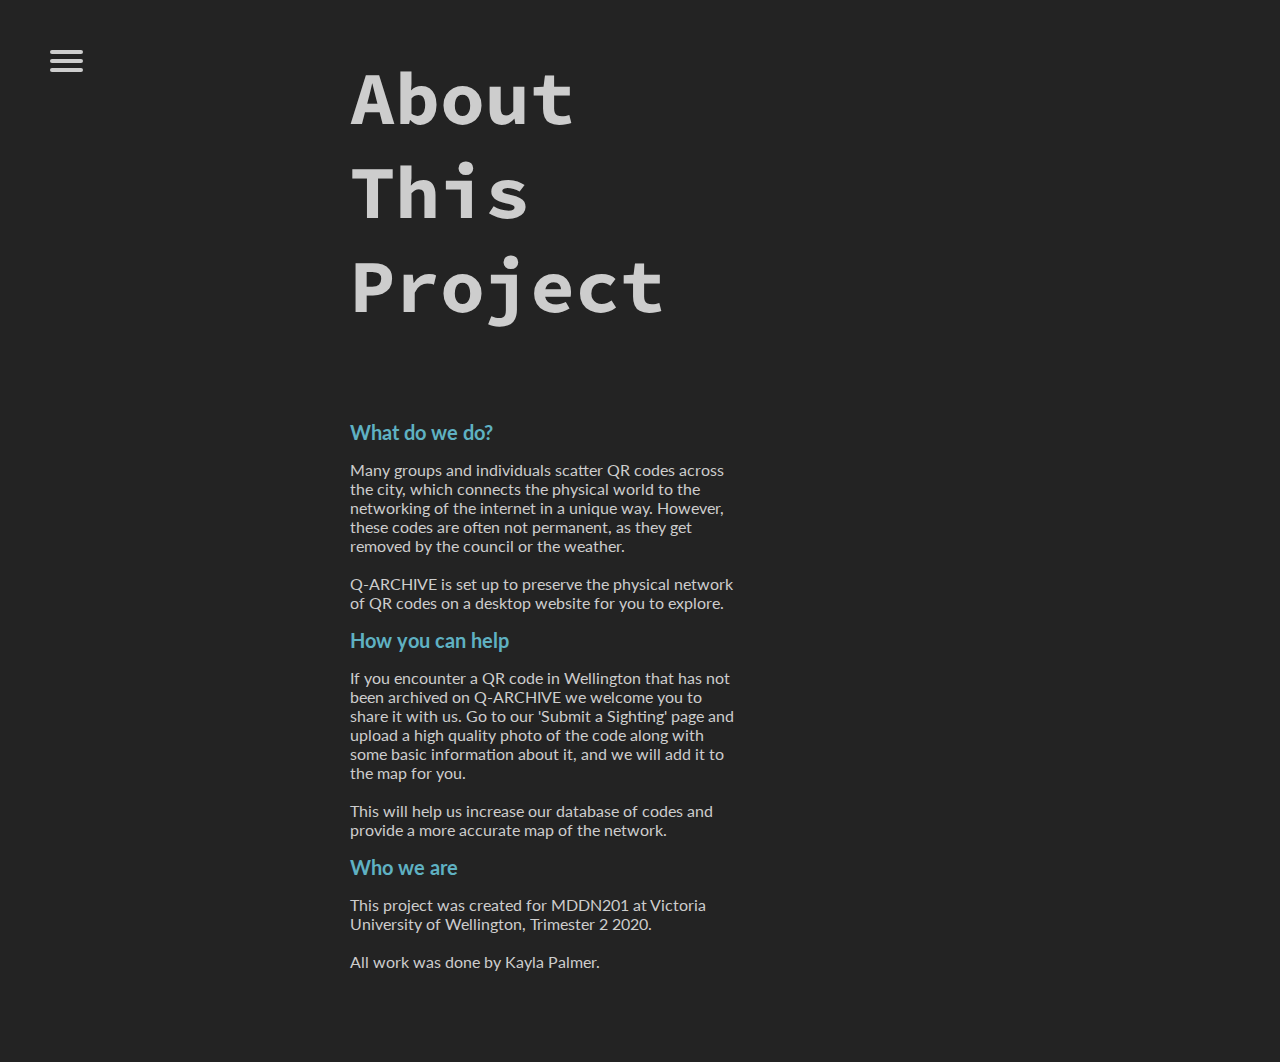
<file: aboutus.html>
<!DOCTYPE HTML>

<html>

<body>

	<head>
		<meta http-equiv="Content-Type" content="text/html; charset=UTF-8" />
		<title>ABOUT US</title>
		<link rel="stylesheet" type="text/css" href="css/style.css">
		<link href='https://fonts.googleapis.com/css?family=Source Code Pro' rel='stylesheet'>
		<link href="https://fonts.googleapis.com/css2?family=Lato&display=swap" rel="stylesheet">
	</head>

	<section id="content">

		<section id="navbar">
			<!--    Made by Erik Terwan    -->
			<!--   24th of November 2015   -->
			<!--        MIT License        -->
			<nav role="navigation">
				<div id="menuToggle">
					<input type="checkbox" />

					<span></span>
					<span></span>
					<span></span>

					<ul id="menu">
						<a href="index.html">
							<li>Home</li>
						</a>
						<a href="aboutus.html">
							<li>About This Project</li>
						</a>
						<a href="form.html">
							<li>Submit a Sighting</li>
						</a>
					</ul>
				</div>
			</nav>
		</section>

		<section id="contentright">

			<header>
				<p id="aboutUs">About<br>This<br>Project</p>
			</header>

			<section id="aboutUsContent">
				<section id="whatWeDo">
					<h1>What do we do?</h1>
					<p>Many groups and individuals scatter QR codes across the city, which connects the physical world to the networking of the internet in a unique way. However, these
						codes are often not permanent, as they get removed by the council or the weather.<br><br>
						Q-ARCHIVE is set up to preserve the physical network of QR codes on a desktop website for you to explore. </p>
				</section>
				<h1>How you can help</h1>
				<p>If you encounter a QR code in Wellington that has not been archived on Q-ARCHIVE we welcome you to share it with us. Go to our 'Submit a Sighting' page
					and upload a high quality photo of the code along with some basic information about it, and we will add it to the map for you. <br><br>
					This will help us increase our database of codes and provide a more accurate map of the network.
				</p>
				<h1>Who we are</h1>
				<p>This project was created for MDDN201 at Victoria University of Wellington, Trimester 2 2020. <br><br>All work was done by Kayla Palmer.
				</p>


			</section>

		</section>



	</section>
</body>

</html>
</file>
<file: css/style.css>
* {
  box-sizing: border-box;
  /* This makes the widths of elements more consistent
		Full details here https://css-tricks.com/box-sizing/ */
}

body {
  margin: 0px;
  /* Often browsers have a 5px margin by deafult*/
  font-family: 'Lato';
  background: rgb(17, 19, 19);
  background: linear-gradient(27deg, rgba(17, 19, 19, 1) 0%, rgba(194, 188, 177, 1) 100%);
  color: #FFF2EB;
  overscroll-behavior-y: none;
}

table {
  width: 60%;
}

header {
  padding-bottom: 75px;
  font-size: 19px;
}
fieldset {
border: 0px;
}
form h2 {
  font-weight: lighter;
}

#aboutUs {
  font-size: 75px;
  font-weight: bolder;
  font-family: 'Source Code Pro';
  margin-top: 0px;
  margin-bottom: 0px;
  padding-top: 50px
}

#aboutUsContent {
  width: 30vw;
  padding-bottom: 75px;
}

#aboutUsContent h1 {
  font-size: 20px;
  color: #5fb1c2;
}

#mapsect {
  height: 53vh;
  width: 75vw;
}

#navbar {
  display: block;
  float: left;
}

#contentright {
  margin-left: 350px;
}

#map {
  height: 100%;
  width: 100%;
}

header img {
  padding-top: 100px;
  width: 30vw;
}

#submitimg{


	width:100vw;
	background-color: #1f1f1f;

}
#submitimg img {
	width:700px;
}
#aligned{
	width: 300px;

}

#labelid{
	width:450px;
	text-align: right;
	display: block;
	float: left;
	padding-right: 10px;
}


#submitimg img{
	margin-left: auto;
	margin-right: auto;
	display: block;
	padding-top: 10px;
	padding-bottom:20px;

}
.row{
	margin-bottom: 40px
}
#firstHeading {
  text-align: center;
  margin-top: 0px;
  margin-bottom: 10px;
}

#firstHeading a {
  color: #DB37C3;
  transition: 0.3s;
  text-decoration: none;
}

#firstHeading a:hover {
  color: black;
  transition: 1s;
}

b {
  color: #404040;
}

#bodyInfo {
  color: #525252;
}

#attrib {
  position: absolute;
  bottom: 0;
  color: #B2D0D6;
}
#formdiv{
	margin-left: auto;
	margin-right: auto;
	display: block;
}
.formclass{
	padding-top: 90px;
}
#imgLeft {
  width: 40%;
  float: left;
}

#imgLeft img {
  max-width: 100%;
  padding: 0px 16px 0px 8px;
}

#content {
  position: relative;
}

#bodyContent {
  height: 195px;
}


/*
 * Made by Erik Terwan
 * 24th of November 2015
 * MIT License
 *
 *
 * If you are thinking of using this in
 * production code, beware of the browser
 * prefixes.
 */
body {
  margin: 0;
  padding: 0;
  /* make it look decent enough */
  background: #232323;
  color: #cdcdcd;
}

#menuToggle {
  display: block;
  position: relative;
  float: left;
  top: 50px;
  left: 50px;
  z-index: 1;
  -webkit-user-select: none;
  user-select: none;
}

#menuToggle a {
  text-decoration: none;
  color: #232323;
  transition: color 0.3s ease;
}

#menuToggle a:hover {
  color: tomato;
}

#menuToggle input {
  display: block;
  width: 40px;
  height: 32px;
  position: absolute;
  top: -7px;
  left: -5px;
  cursor: pointer;
  opacity: 0;
  /* hide this */
  z-index: 2;
  /* and place it over the hamburger */
  -webkit-touch-callout: none;
}

/*
 * Just a quick hamburger
 */
#menuToggle span {
  display: block;
  width: 33px;
  height: 4px;
  margin-bottom: 5px;
  position: relative;
  background: #cdcdcd;
  border-radius: 3px;
  z-index: 1;
  transform-origin: 4px 0px;
  transition: transform 0.5s cubic-bezier(0.77, 0.2, 0.05, 1.0),
    background 0.5s cubic-bezier(0.77, 0.2, 0.05, 1.0),
    opacity 0.55s ease;
}

#menuToggle span:first-child {
  transform-origin: 0% 0%;
}

#menuToggle span:nth-last-child(2) {
  transform-origin: 0% 100%;
}

/*
 * Transform all the slices of hamburger
 * into a crossmark.
 */
#menuToggle input:checked~span {
  opacity: 1;
  transform: rotate(45deg) translate(-2px, -1px);
  background: #5fb1c2;
}

/*
 * But let's hide the middle one.
 */
#menuToggle input:checked~span:nth-last-child(3) {
  opacity: 0;
  transform: rotate(0deg) scale(0.2, 0.2);
}

/*
 * Ohyeah and the last one should go the other direction
 */
#menuToggle input:checked~span:nth-last-child(2) {
  transform: rotate(-45deg) translate(0, -1px);
}

/*
 * Make this absolute positioned
 * at the top left of the screen
 */
#menu {
  position: absolute;
  width: 300px;
  height: 100vh;
  margin: -100px 0 0 -50px;
  padding: 50px;
  padding-top: 125px;
  background: #353636;
  list-style-type: none;
  -webkit-font-smoothing: antialiased;
  /* to stop flickering of text in safari */
  transform-origin: 0% 0%;
  transform: translate(-100%, 0);
  transition: transform 0.5s cubic-bezier(0.77, 0.2, 0.05, 1.0);
}
#plscenter{
margin-left: 400px;
}
button{
	background-color: #5190ff;
	border-color: #5190ff;
	border-width: thick;
	border-radius: 3px;
	padding:7px;
}
#menu li {
  padding: 10px 0;
  font-size: 20px;
  color: #FFF2EB;
}

/*
 * And let's slide it in from the left
 */
#menuToggle input:checked~ul {
  transform: none;
}
</file>
